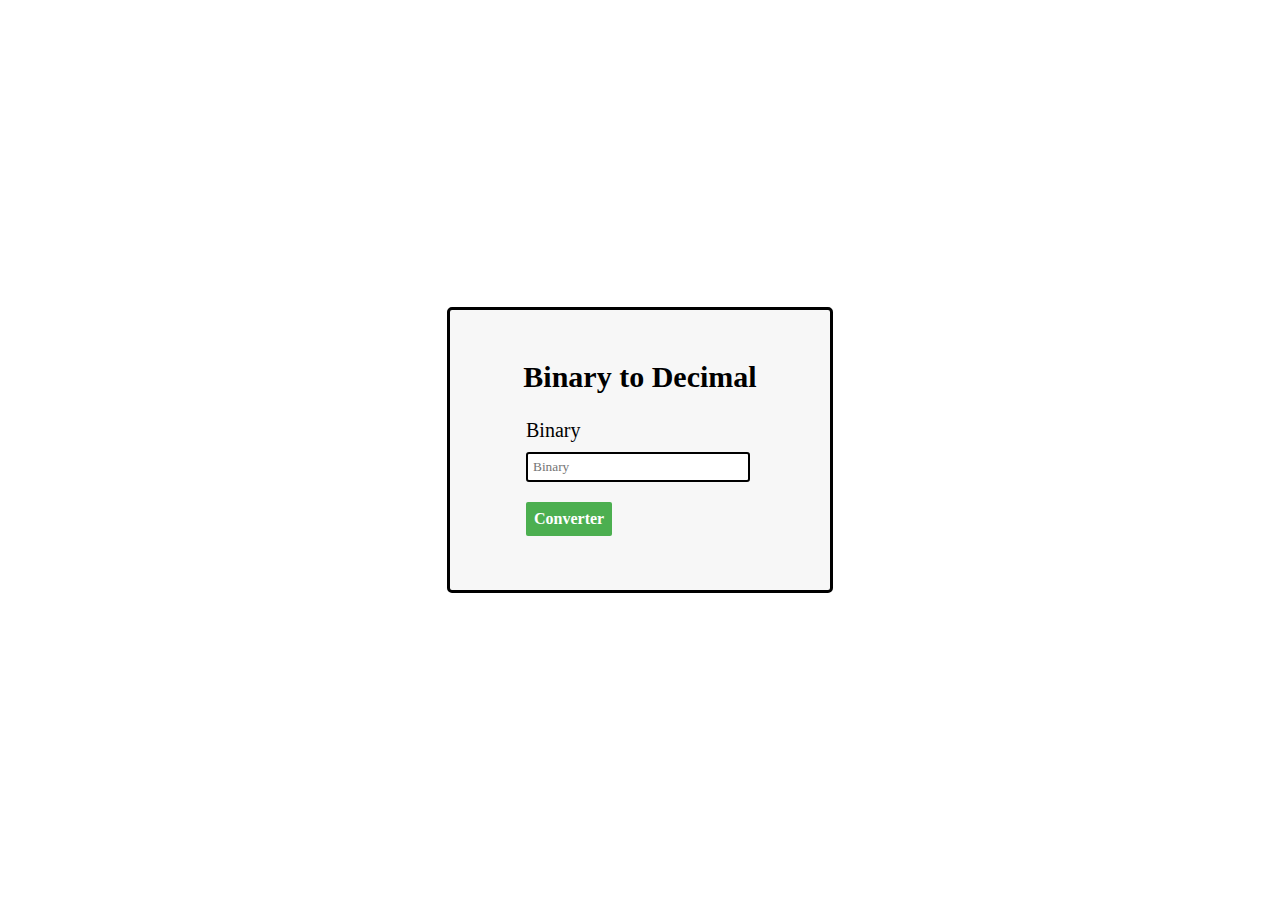
<file: BinaryToDecimal/index.html>
<!DOCTYPE html>
<html lang="en">
<head>
    <meta charset="UTF-8">
    <meta http-equiv="X-UA-Compatible" content="IE=edge">
    <meta name="viewport" content="width=device-width, initial-scale=1.0">
    <link rel="stylesheet" href="style.css">
    <script src="script.js"></script>
    <title>Binary to Decimal</title>
</head>
<body>
    <div class="container">
        <h1>
            Binary to Decimal</h1>

        <form>
            <label for="fbinary">Binary</label>
            <input type="text" id="binary" name= "binary" maxlength="8" placeholder="Binary" 
                        oninput="this.value = this.value.replace(/[^0-1]/g,'').replace(/(\..*?)\..*/g, '$1');">
            
            <button type="button" id="button" onclick="binaryConvert()">Converter</button>
            <p id = "result"></p>
        </form>
    </div>
</body>
</html>
</file>
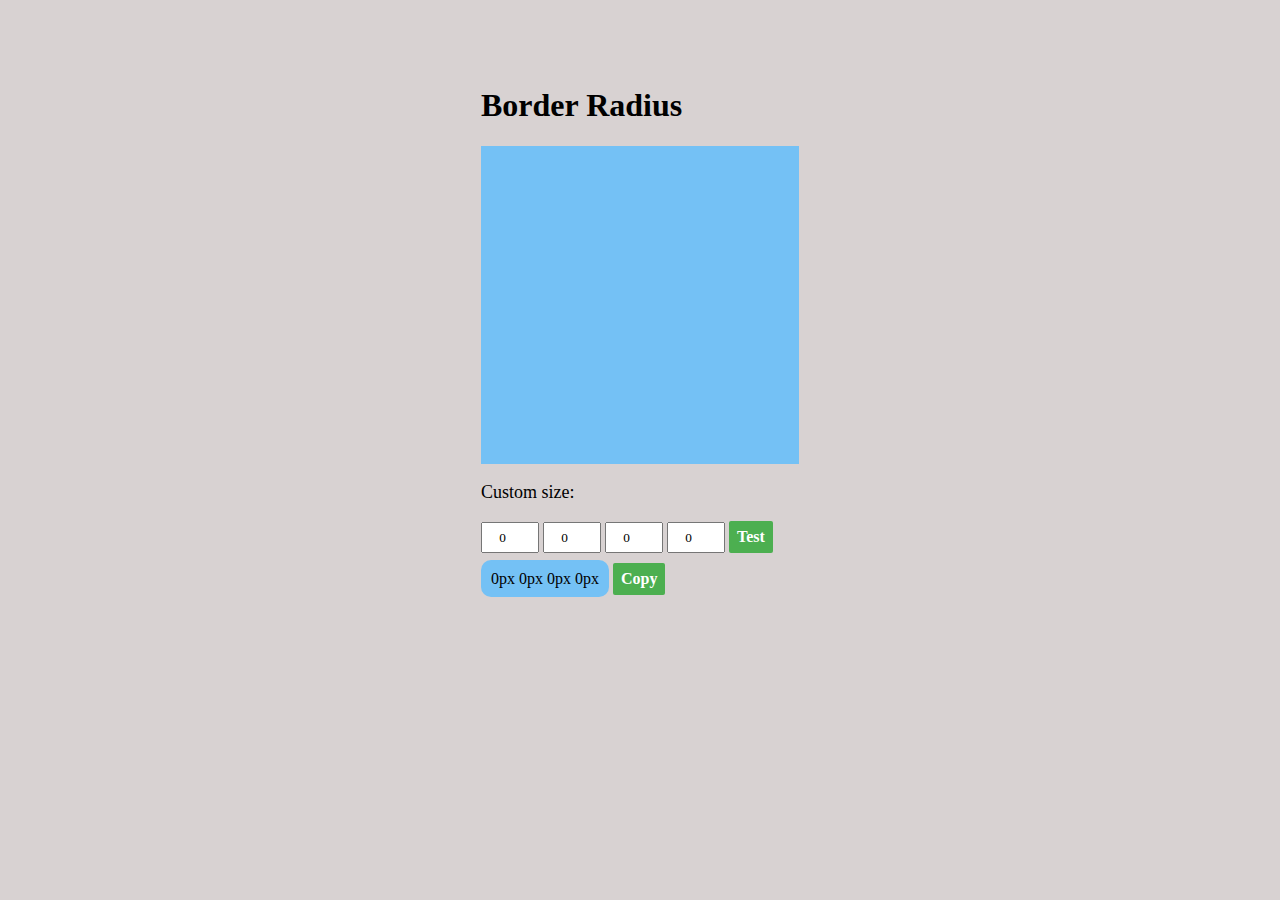
<file: Border-radius/index.html>
<!DOCTYPE html>
<html lang="en">
<head>
    <meta charset="UTF-8">
    <meta http-equiv="X-UA-Compatible" content="IE=edge">
    <meta name="viewport" content="width=device-width, initial-scale=1.0">
    <link rel="stylesheet" href="styles.css">
    
    <title>Border radius</title>
</head>
<body>
    
    
    <div class="container">
        <h1>Border Radius</h1>
        <div class="box" id="box"></div>
        <div class="custom">
            <p>Custom size:</p>
            <form >
                <input type="number" name="left-up" id="left-up" value="0" 
                    oninput="this.value = this.value.replace(/[^0-9]/g,'');">

                <input type="number" name="right-up" id="right-up" value="0" 
                    oninput="this.value = this.value.replace(/[^0-9]/g,'');">

                <input type="number" name="right-down" id="right-down" value="0" 
                    oninput="this.value = this.value.replace(/[^0-9]/g,'');">

                <input type="number" name="left-down" id="left-down" value="0"  
                    oninput="this.value = this.value.replace(/[^0-9]/g,'');">

                <button type="button" onclick="borderRadius()">Test</button>
            </form>
            <div class="border"> 
                <span type="text" id ="code"> 0px 0px 0px 0px</span>
                <button type="button" onclick="copyText()">Copy</button>
            </div>
        </div>   
    </div>  
    <script src="script.js"></script>
</body>
</html>
</file>
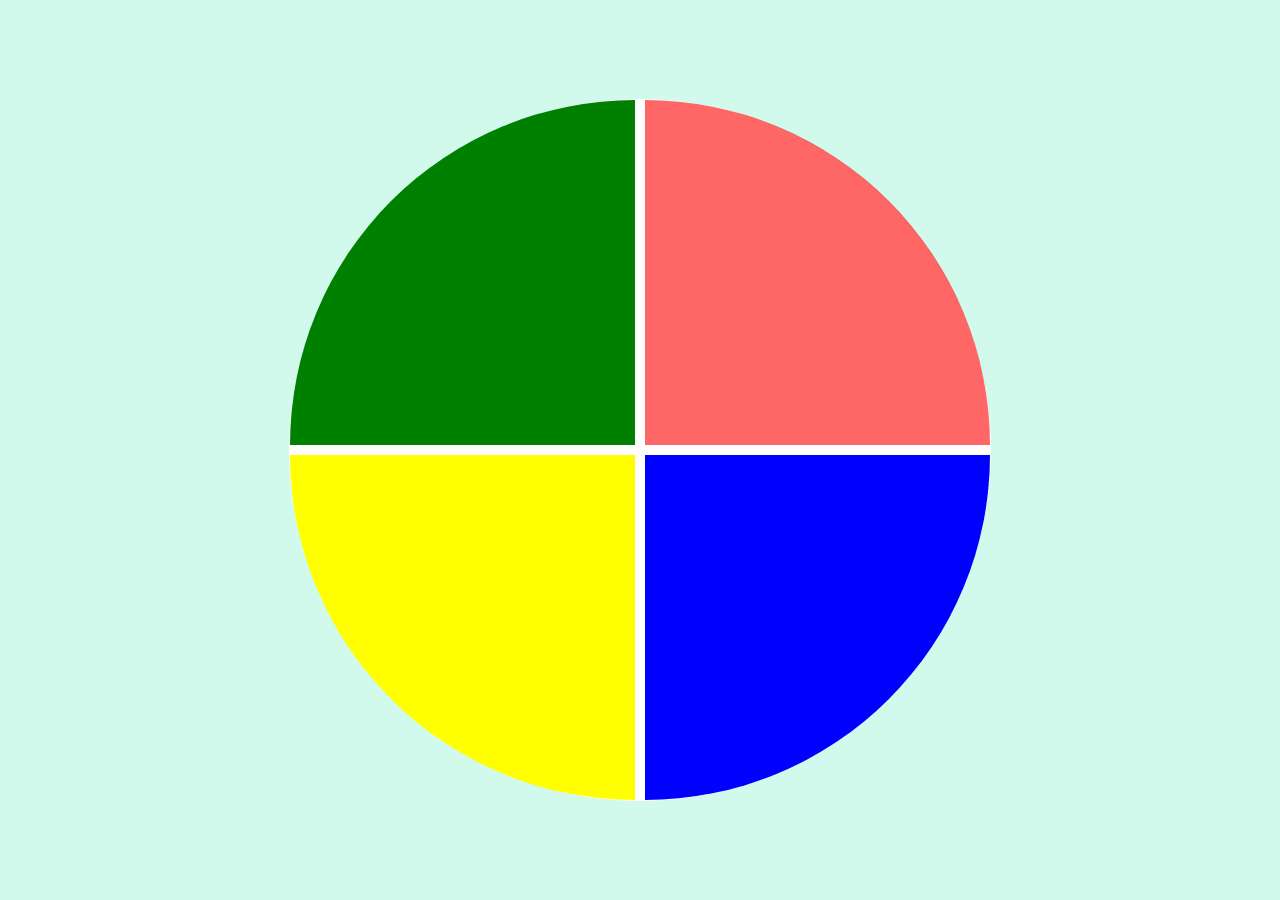
<file: Genius/index.html>
<!DOCTYPE html>
<html lang="en">
<head>
    <meta charset="UTF-8">
    <meta http-equiv="X-UA-Compatible" content="IE=edge">
    <meta name="viewport" content="width=device-width, initial-scale=1.0">
    <link rel="stylesheet" href="style.css">
    <title>Document</title>
</head>
<body>
    <div class="main-game">
        <div class="genius">
            <div class="blue"></div>
            <div class="yellow"></div>
            <div class="red"></div>
            <div class="green"></div>
        </div>
    </div>


    <script type="text/javascript" src="script.js"></script>
    
</body>
</html>
</file>
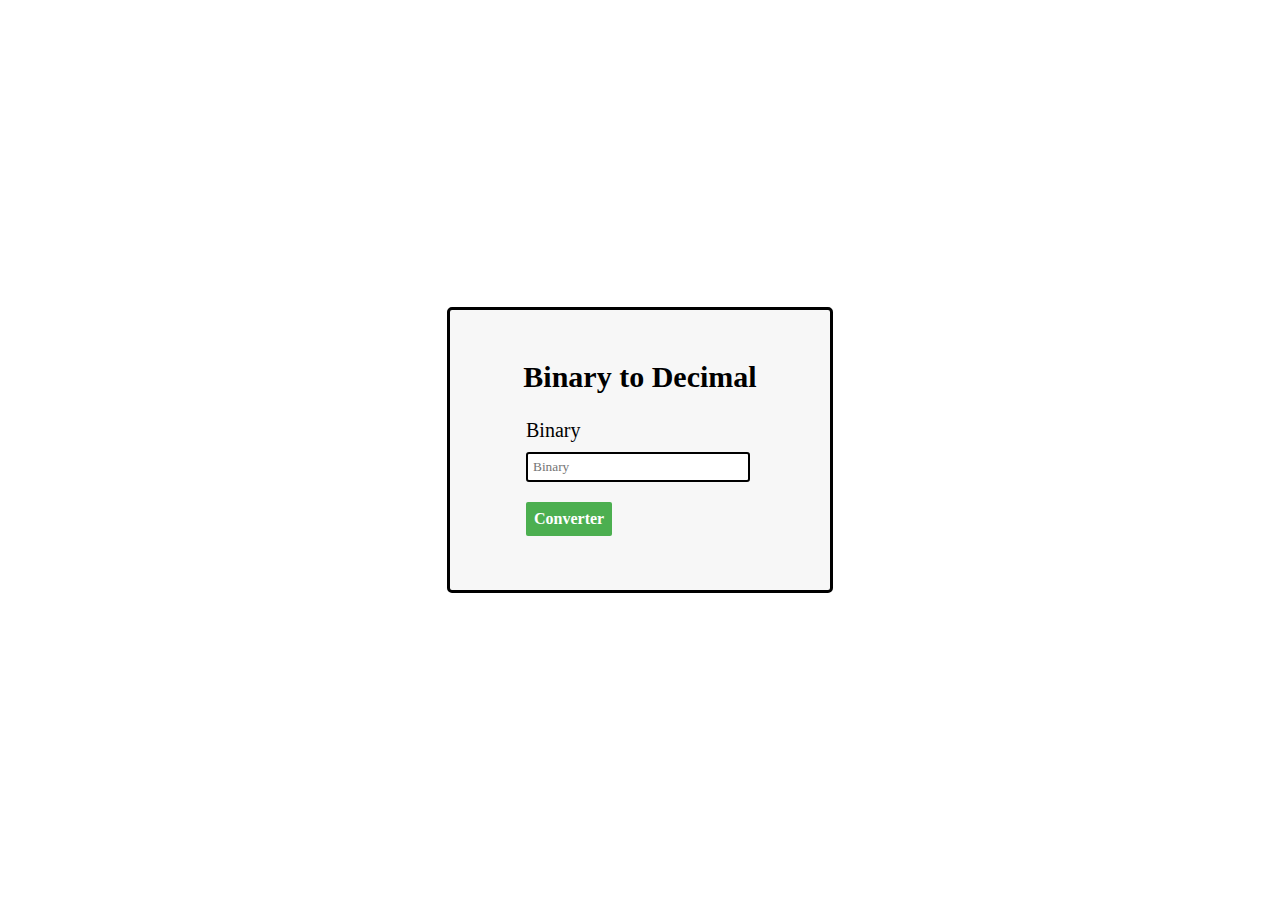
<file: index-binary.html>
<!DOCTYPE html>
<html lang="en">
<head>
    <meta charset="UTF-8">
    <meta http-equiv="X-UA-Compatible" content="IE=edge">
    <meta name="viewport" content="width=device-width, initial-scale=1.0">
    <link rel="stylesheet" href="source/BinaryToDecimal/style.css">
    <script src="source/BinaryToDecimal/script.js"></script>
    <title>Binary to Decimal</title>
</head>
<body>
    <div class="container">
        <h1>
            Binary to Decimal</h1>

        <form>
            <label for="fbinary">Binary</label>
            <input type="text" id="binary" name= "binary" maxlength="8" placeholder="Binary" 
                        oninput="this.value = this.value.replace(/[^0-1]/g,'').replace(/(\..*?)\..*/g, '$1');">
            
            <button type="button" id="button" onclick="binaryConvert()">Converter</button>
            <p id = "result"></p>
        </form>
    </div>
</body>
</html>
</file>
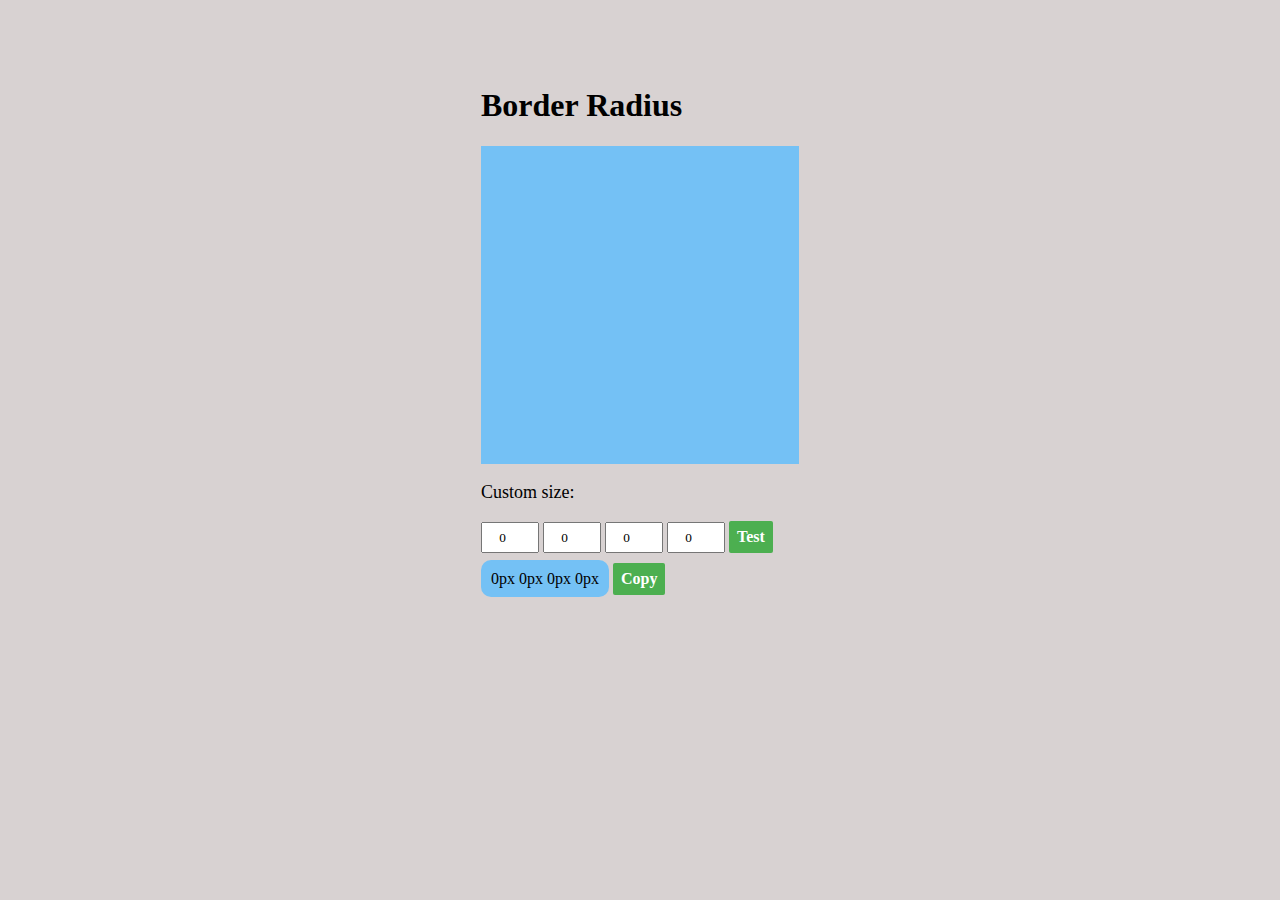
<file: index-border.html>
<!DOCTYPE html>
<html lang="en">
<head>
    <meta charset="UTF-8">
    <meta http-equiv="X-UA-Compatible" content="IE=edge">
    <meta name="viewport" content="width=device-width, initial-scale=1.0">
    <link rel="stylesheet" href="source/Border-radius/styles.css">
    
    <title>Border radius</title>
</head>
<body>
    
    
    <div class="container">
        <h1>Border Radius</h1>
        <div class="box" id="box"></div>
        <div class="custom">
            <p>Custom size:</p>
            <form >
                <input type="number" name="left-up" id="left-up" value="0" 
                    oninput="this.value = this.value.replace(/[^0-9]/g,'');">

                <input type="number" name="right-up" id="right-up" value="0" 
                    oninput="this.value = this.value.replace(/[^0-9]/g,'');">

                <input type="number" name="right-down" id="right-down" value="0" 
                    oninput="this.value = this.value.replace(/[^0-9]/g,'');">

                <input type="number" name="left-down" id="left-down" value="0"  
                    oninput="this.value = this.value.replace(/[^0-9]/g,'');">

                <button type="button" onclick="borderRadius()">Test</button>
            </form>
            <div class="border"> 
                <span type="text" id ="code"> 0px 0px 0px 0px</span>
                <button type="button" onclick="copyText()">Copy</button>
            </div>
        </div>   
    </div>  
    <script src="source/Border-radius/script.js"></script>
</body>
</html>
</file>
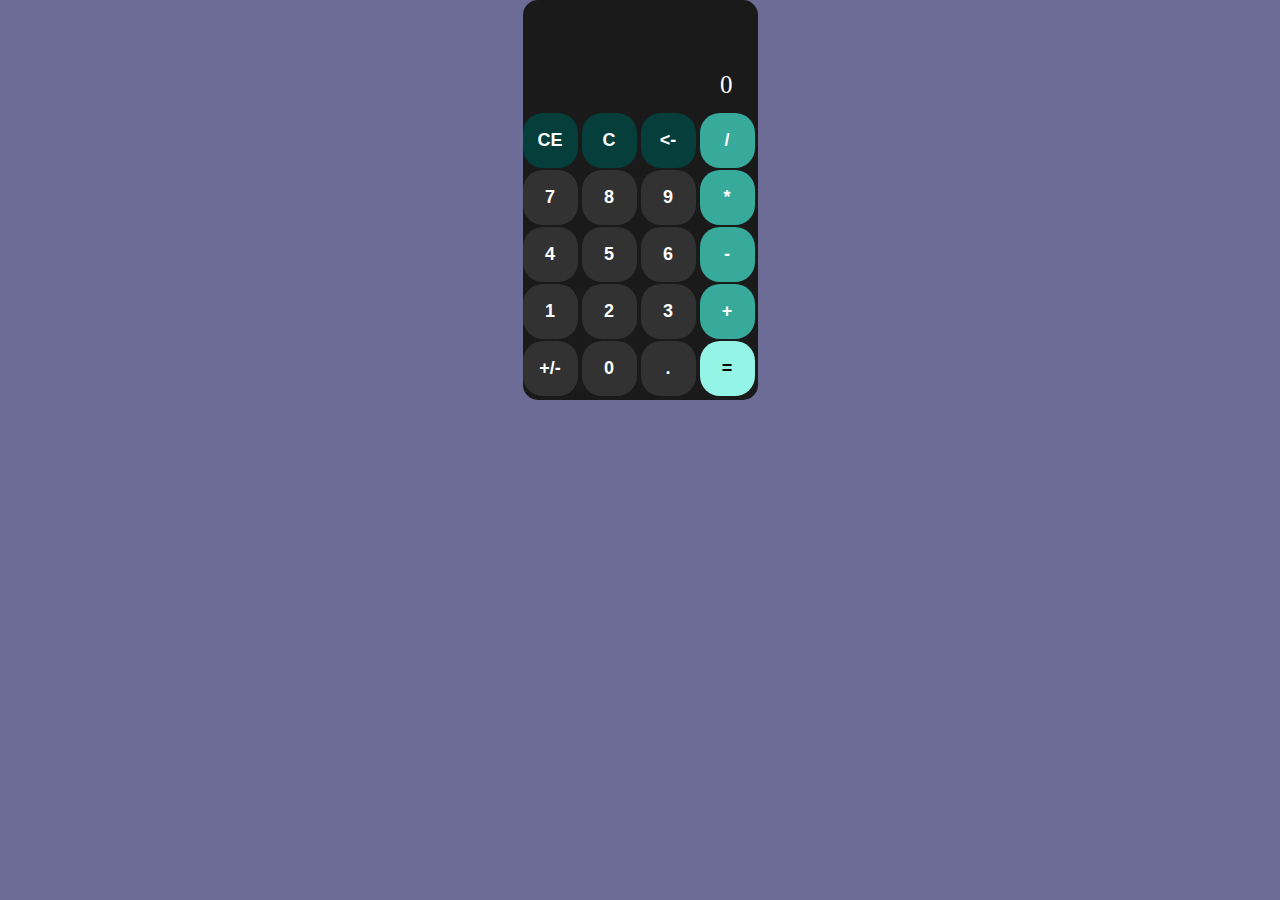
<file: index-calculator.html>
<!DOCTYPE html>
<html lang="en">
<head>
    <meta charset="UTF-8">
    <meta http-equiv="X-UA-Compatible" content="IE=edge">
    <meta name="viewport" content="width=device-width, initial-scale=1.0">
    <link rel="stylesheet" href="source/Calculator/styles.css">
    <title>Calculator</title>
</head>
<body>

        <div class="container">
            <div class="visor">
                <div class="visor_low" id="visor_low">0</div>
            </div>
            <div class="buttom"> 
                <form>
                    <button type="button" class="color_caracter" id="limpar">CE</button>
                    <button type="button" class="color_caracter" id ="apagar">C</button>
                    <button type="button" class="color_caracter" id = "backspace"><-</button>
                    <button type="button" class="color_operador" id = "operadorDividir">/</button>
                    <button type="button" class="color_number" id = "tecla7">7</button>
                    <button type="button" class="color_number" id = "tecla8">8</button>
                    <button type="button" class="color_number" id = "tecla9">9</button>
                    <button type="button" class="color_operador" id = "operadorVezes">*</button>
                    <button type="button" class="color_number" id = "tecla4">4</button>
                    <button type="button" class="color_number" id = "tecla5">5</button>
                    <button type="button" class="color_number" id = "tecla6">6</button>
                    <button type="button" class="color_operador" id = "operadorSubstra">-</button>
                    <button type="button" class="color_number" id="tecla1" >1</button>
                    <button type="button" class="color_number" id = "tecla2">2</button>
                    <button type="button" class="color_number" id = "tecla3">3</button>
                    <button type="button" class="color_operador" id = "operadorMais">+</button>
                    <button type="button" class="color_number" id = "inverteOpera">+/-</button>
                    <button type="button" class="color_number" id = "tecla0">0</button>
                    <button type="button" class="color_number" id = "teclaPonto">.</button>
                    <button type="button" class="color_igual" id = "igual">=</button>
                </form>

            </div>
        </div>

        <script src="source/Calculator/script.js"></script>

    
</body>
</html>
</file>
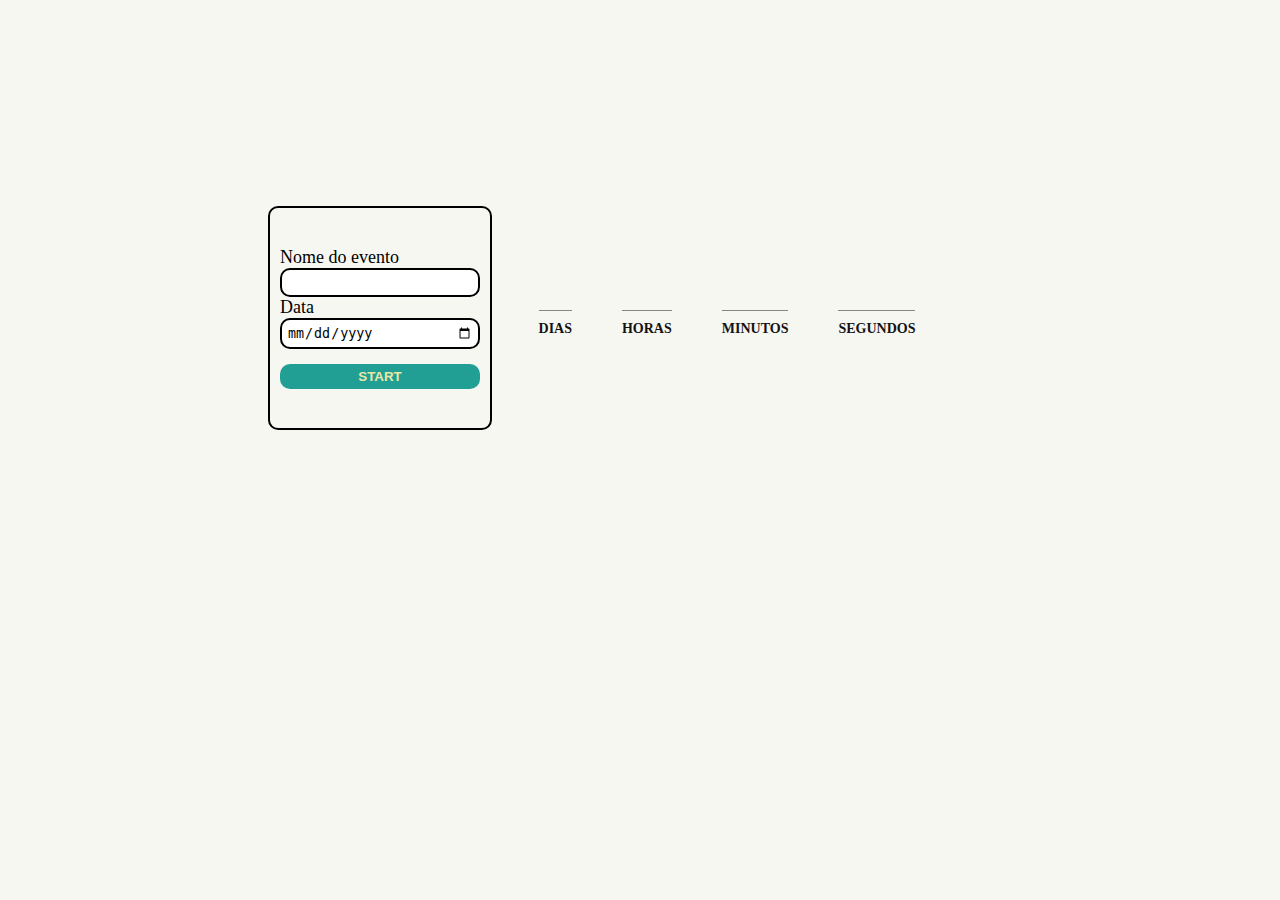
<file: index-cronometro.html>
<!DOCTYPE html>
<html lang="pt-BR">
<head>
    <meta charset="UTF-8">
    <meta http-equiv="X-UA-Compatible" content="IE=edge">
    <meta name="viewport" content="width=device-width, initial-scale=1.0">
    <link rel="stylesheet" href="source/Cronometro/styles.css">
    <title>Countdown Timer</title>
</head>
<body>

    <main>
        <div class="nome-evento">
            <h1 id = "titulo"></h1>
        </div>
        <section class="conteudo">
            <form>
                <div class="evento">
                    <label>Nome do evento</label>
                    <input type="text" id="nameEvent">
                    
                    <label>Data</label>
                    <input type="date" id ="dateEvent">
    
                    <button type="button" class="button" id="button" onclick="countDownTimer()" >START</button>
                </div>
            </form>
            <div class="container">
                <div class="relogio-colunas">
                    <p class="relogio-numero dias"></p>
                    <p class="relogio-label">Dias</p>
                </div>
                <div class="relogio-colunas">
                    <p class="relogio-numero hrs"></p>
                    <p class="relogio-label">Horas</p>
                </div>
                <div class="relogio-colunas">
                    <p class="relogio-numero min"></p>
                    <p class="relogio-label">Minutos</p>
                </div>
                <div class="relogio-colunas">
                    <p class="relogio-numero seg"></p>
                    <p class="relogio-label">Segundos</p>
                </div>
            </div>
        </section>
    </main>

    <script src="source/Cronometro/script.js"></script>
    
</body>
</html>
</file>
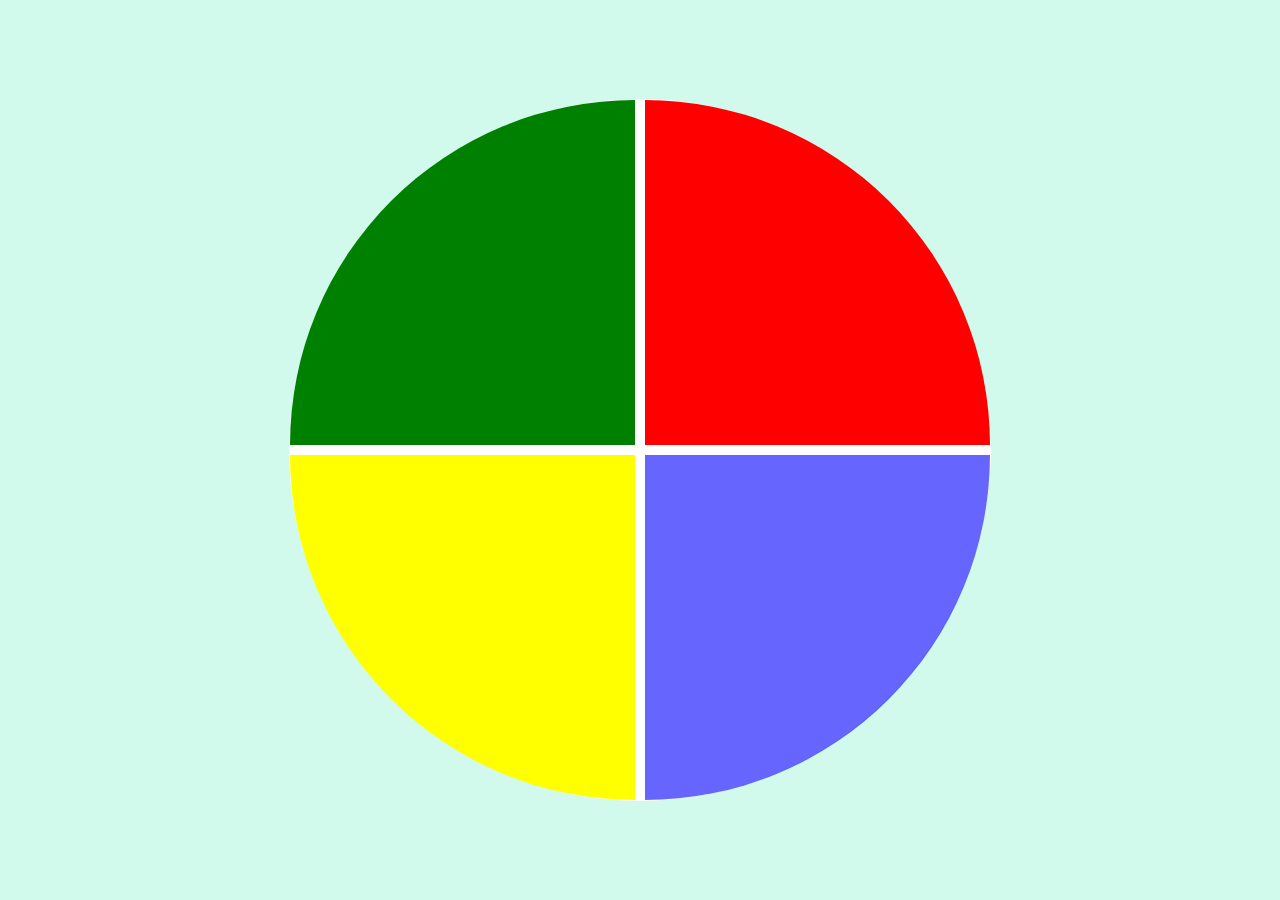
<file: index-genius.html>
<!DOCTYPE html>
<html lang="en">
<head>
    <meta charset="UTF-8">
    <meta http-equiv="X-UA-Compatible" content="IE=edge">
    <meta name="viewport" content="width=device-width, initial-scale=1.0">
    <link rel="stylesheet" href="source/Genius/style.css">
    <title>Genius</title>
</head>
<body>
    <div class="main-game">
        <div class="genius">
            <div class="blue"></div>
            <div class="yellow"></div>
            <div class="red"></div>
            <div class="green"></div>
        </div>
    </div>


    <script type="text/javascript" src="source/Genius/script.js"></script>
    
</body>
</html>
</file>
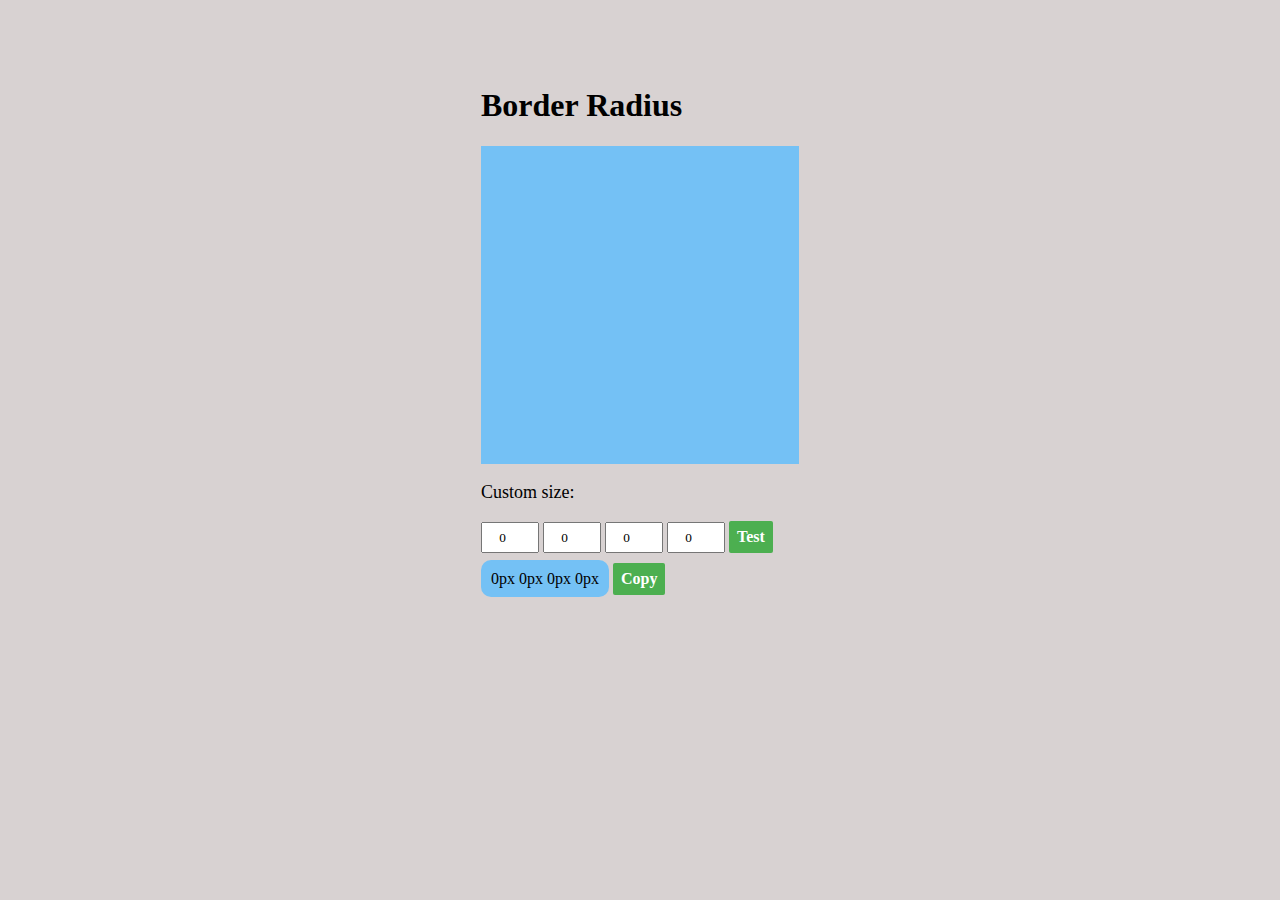
<file: index-radius.html>
<!DOCTYPE html>
<html lang="en">
<head>
    <meta charset="UTF-8">
    <meta http-equiv="X-UA-Compatible" content="IE=edge">
    <meta name="viewport" content="width=device-width, initial-scale=1.0">
    <link rel="stylesheet" href="Border-radius/styles.css">
    
    <title>Border radius</title>
</head>
<body>
    
    
    <div class="container">
        <h1>Border Radius</h1>
        <div class="box" id="box"></div>
        <div class="custom">
            <p>Custom size:</p>
            <form >
                <input type="number" name="left-up" id="left-up" value="0" 
                    oninput="this.value = this.value.replace(/[^0-9]/g,'');">

                <input type="number" name="right-up" id="right-up" value="0" 
                    oninput="this.value = this.value.replace(/[^0-9]/g,'');">

                <input type="number" name="right-down" id="right-down" value="0" 
                    oninput="this.value = this.value.replace(/[^0-9]/g,'');">

                <input type="number" name="left-down" id="left-down" value="0"  
                    oninput="this.value = this.value.replace(/[^0-9]/g,'');">

                <button type="button" onclick="borderRadius()">Test</button>
            </form>
            <div class="border"> 
                <span type="text" id ="code"> 0px 0px 0px 0px</span>
                <button type="button" onclick="copyText()">Copy</button>
            </div>
        </div>   
    </div>  
    <script src="Border-radius/script.js"></script>
</body>
</html>
</file>
<file: BinaryToDecimal/style.css>
*{
    padding: 0;
    font-family: 'Times New Roman', Times, serif;
    box-sizing: border-box;
}
body{
    background-image: url("https://images7.alphacoders.com/752/752164.jpg");
    background-repeat: no-repeat;
    background-size: 100%;
    background-attachment: fixed;
}
.container{
    box-sizing: content-box;
    width: 300px;
    height: 200px;
    padding: 40px;
    border: 3px solid black;
    border-radius: 5px;
    position: absolute;
    top: 50%;
    left: 50%;
    margin-right: -50%;
    transform: translate(-50%, -50%);
    background-color: rgba(245, 245, 245, 0.836);    
}

h1{
    margin: 10px 0;
    font-size: 30px;
    text-align: center;
}
form{
    margin: 10px;
    padding: 5px;
    margin-left: 31px;
}
form label{
    display: block;
    font-size: 20px;
    margin-top: 10px;
  
}
form input{
    width: 90%;
    padding: 5px;
    margin: 10px 0;
    border: 2px solid;
    border-radius: 3px;
    
}
form p{
    font-size: 20px;
    text-align: center;
}
button{
    display: block;
    color: white;
    margin: 10px 0;
    padding: 8px 8px;
    border: none;
    border-radius: 2px;
    font-size: 16px;
    font-weight: bold;
    background-color: #4CAF50;
}
button:hover{
    background-color: rgba(138, 214, 76, 0.932);
    color: rgba(0, 0, 0, 0.767);

}
</file>
<file: Border-radius/styles.css>
*{
    font-family: 'Times New Roman', Times, serif;

}
body{
    background-color: rgba(201, 192, 192, 0.712);
}
.container{
    width: 318px;
    height: 318px;
    padding: 40px;
    position: absolute;
    top: 25%;
    left: 50%;
    margin-right: -50%;
    transform: translate(-50%, -50%);
}

.box{
    width: 100%;
    height: 100%;
    background-color: rgb(116, 193, 245);
}
p{
    font-size: 18px;
}
form input{
    width: 50px;
    height: 25px;
    text-align: center;
    border-radius: 5px solid;
}
button{
    color: white;
    padding: 7px 8px;
    border: none;
    border-radius: 2px;
    font-size: 16px;
    font-weight: bold;
    background-color: #4CAF50;
}
button:hover{
    background-color: rgba(138, 214, 76, 0.932);
    color: rgba(0, 0, 0, 0.767);
}
.border{
    margin-top: 10px;
}
.border p{
    display: inline;
}
.border span{
    padding: 10px;
    background-color: rgb(116, 193, 245);
    border-radius: 10px;
}
</file>
<file: Genius/style.css>
body{
    margin: 0;
    background-color: rgb(209, 250, 236);
}

.main-game{
    height: 100vh;
    width: 100vw;
    display: flex;
    justify-content: center;
    align-items: center;
}

.genius{
    display: grid;
    grid-template-areas: 'green red' 'yellow blue';
    grid-gap: 10px;
    border: 1px solid #fff;
    background-color: #fff;
    border-radius: 100%;
    width: 700px;
    height: 700px;
}

.blue{
    grid-area:blue;
    background-color: blue;
    border-bottom-right-radius: 100%;
}

.red{
    grid-area: red;
    background-color: red;
    border-top-right-radius: 100%;
}

.yellow{
    grid-area: yellow;
    background-color: yellow;
    border-bottom-left-radius: 100%;
}

.green{
    grid-area: green;
    background-color:green;
    border-top-left-radius: 100%;
}

.selected{
    opacity: 0.6;
}
</file>
<file: source/BinaryToDecimal/style.css>
*{
    padding: 0;
    font-family: 'Times New Roman', Times, serif;
    box-sizing: border-box;
}
body{
    background-image: url("https://images7.alphacoders.com/752/752164.jpg");
    background-repeat: no-repeat;
    background-size: 100%;
    background-attachment: fixed;
}
.container{
    box-sizing: content-box;
    width: 300px;
    height: 200px;
    padding: 40px;
    border: 3px solid black;
    border-radius: 5px;
    position: absolute;
    top: 50%;
    left: 50%;
    margin-right: -50%;
    transform: translate(-50%, -50%);
    background-color: rgba(245, 245, 245, 0.836);    
}

h1{
    margin: 10px 0;
    font-size: 30px;
    text-align: center;
}
form{
    margin: 10px;
    padding: 5px;
    margin-left: 31px;
}
form label{
    display: block;
    font-size: 20px;
    margin-top: 10px;
  
}
form input{
    width: 90%;
    padding: 5px;
    margin: 10px 0;
    border: 2px solid;
    border-radius: 3px;
    
}
form p{
    font-size: 20px;
    text-align: center;
}
button{
    display: block;
    color: white;
    margin: 10px 0;
    padding: 8px 8px;
    border: none;
    border-radius: 2px;
    font-size: 16px;
    font-weight: bold;
    background-color: #4CAF50;
}
button:hover{
    background-color: rgba(138, 214, 76, 0.932);
    color: rgba(0, 0, 0, 0.767);

}
</file>
<file: source/Border-radius/styles.css>
*{
    font-family: 'Times New Roman', Times, serif;

}
body{
    background-color: rgba(201, 192, 192, 0.712);
}
.container{
    width: 318px;
    height: 318px;
    padding: 40px;
    position: absolute;
    top: 25%;
    left: 50%;
    margin-right: -50%;
    transform: translate(-50%, -50%);
}

.box{
    width: 100%;
    height: 100%;
    background-color: rgb(116, 193, 245);
}
p{
    font-size: 18px;
}
form input{
    width: 50px;
    height: 25px;
    text-align: center;
    border-radius: 5px solid;
}
button{
    color: white;
    padding: 7px 8px;
    border: none;
    border-radius: 2px;
    font-size: 16px;
    font-weight: bold;
    background-color: #4CAF50;
}
button:hover{
    background-color: rgba(138, 214, 76, 0.932);
    color: rgba(0, 0, 0, 0.767);
}
.border{
    margin-top: 10px;
}
.border p{
    display: inline;
}
.border span{
    padding: 10px;
    background-color: rgb(116, 193, 245);
    border-radius: 10px;
}
</file>
<file: source/Calculator/styles.css>
*{
    font-family: 'Times New Roman', Times, serif;
    padding: 0;
}
body{
    margin: 0;
    display: flex;
    align-items: center;
    justify-content: center;
    background-color: rgb(108, 108, 150);
}
.container{
    width: 235px;
    height: 400px;
    border-radius: 15px;
    border: none;
    background-color: #1A1A1B;
}
.visor{
    width: 235px;
    height: 25px;
    color: white;
}
.visor_low{
    text-align: right;
    margin-top: 30%;
    margin-right: 25px;
    padding: 0;
    font-size: 25px;
}
form{
    margin-top: 15px;
}
.buttom button{
    width: 55px;
    height: 55px;
    border-radius: 20px;
    border: none;
    margin-top: 2px;
    font-size: 18px;
    font-weight: 700;
    font-family: 'Segoe UI', Tahoma, Geneva, Verdana, sans-serif;
}
.color_number{
    color: white;
    background-color:#323233;
}
.color_number:hover{
    background-color: #26262c;
}
.color_caracter{
    color: white;
    background-color: #053E3A;
}
.color_caracter:hover{
    background-color: #20726c;
}
.color_operador{
    color: white;
    background-color: #37AA9C;
}
.color_operador:hover{
    background-color:#44d1c1;

}
.color_igual{
    background-color: #94F4E5;
}
.color_igual:hover{
    background-color: #b9f5ec;
}
</file>
<file: source/Cronometro/styles.css>
html,body{
    padding: 0;
    margin: 0;
    background-color: #f7f7f2;
}
.conteudo{
    display: flex;
    align-items: center;
    justify-content: center;
    flex-direction: row;
    width: 100vw;
    height: 50vh;
}
.evento{
    display: flex;
    flex-direction: column;
    justify-content: center;
    width: 200px;
    height: 200px;
    border: 2px solid black;
    padding: 10px;
    border-radius: 10px;
}

.evento label{
    font-family: 'Times New Roman', Times, serif;
    font-size: 18px;
}

.container{
    position: relative;
    display: flex;
    flex-direction: row;
    align-items: center;
    justify-content: center;
    height: 40px;
    width: 500px;
    padding: 10px;
}

.relogio-colunas{
    margin-right: 50px;
    text-align: center;
    position: relative;
}
.relogio-colunas p{
    font-family: Cambria, Cochin, Georgia, Times, 'Times New Roman', serif;
    font-weight: 800;
}
.relogio-numero{
    font-size: 25px;
}
.relogio-label{
    padding-top: 10px;
	text-transform: uppercase;
	color: #131313;
	font-size: 14px;
	text-align: center;
	border-top: 1px solid rgba(19, 19, 19, 0.5);
}

input{
    padding: 5px;
    border-radius: 10px;
    border: 2px solid black;
    
}
.button{
    display: inline-block;
    padding: 5px 25px;
    border:none;
    border-radius: 10px;
    background-color:#219F94;
    color: #E8E8A6;
    text-decoration: none;
    margin-top: 15px;
    text-align: center;
    font-weight: 700;
}

.nome-evento{
    display: flex;
    align-items: center;
    justify-content: center;
    flex-direction: row;
    margin-top: 50px;
}
</file>
<file: source/Genius/style.css>
body{
    margin: 0;
    background-color: rgb(209, 250, 236);
}

.main-game{
    height: 100vh;
    width: 100vw;
    display: flex;
    justify-content: center;
    align-items: center;
}

.genius{
    display: grid;
    grid-template-areas: 'green red' 'yellow blue';
    grid-gap: 10px;
    border: 1px solid #fff;
    background-color: #fff;
    border-radius: 100%;
    width: 700px;
    height: 700px;
}

.blue{
    grid-area:blue;
    background-color: blue;
    border-bottom-right-radius: 100%;
}

.red{
    grid-area: red;
    background-color: red;
    border-top-right-radius: 100%;
}

.yellow{
    grid-area: yellow;
    background-color: yellow;
    border-bottom-left-radius: 100%;
}

.green{
    grid-area: green;
    background-color:green;
    border-top-left-radius: 100%;
}

.selected{
    opacity: 0.6;
}
</file>
